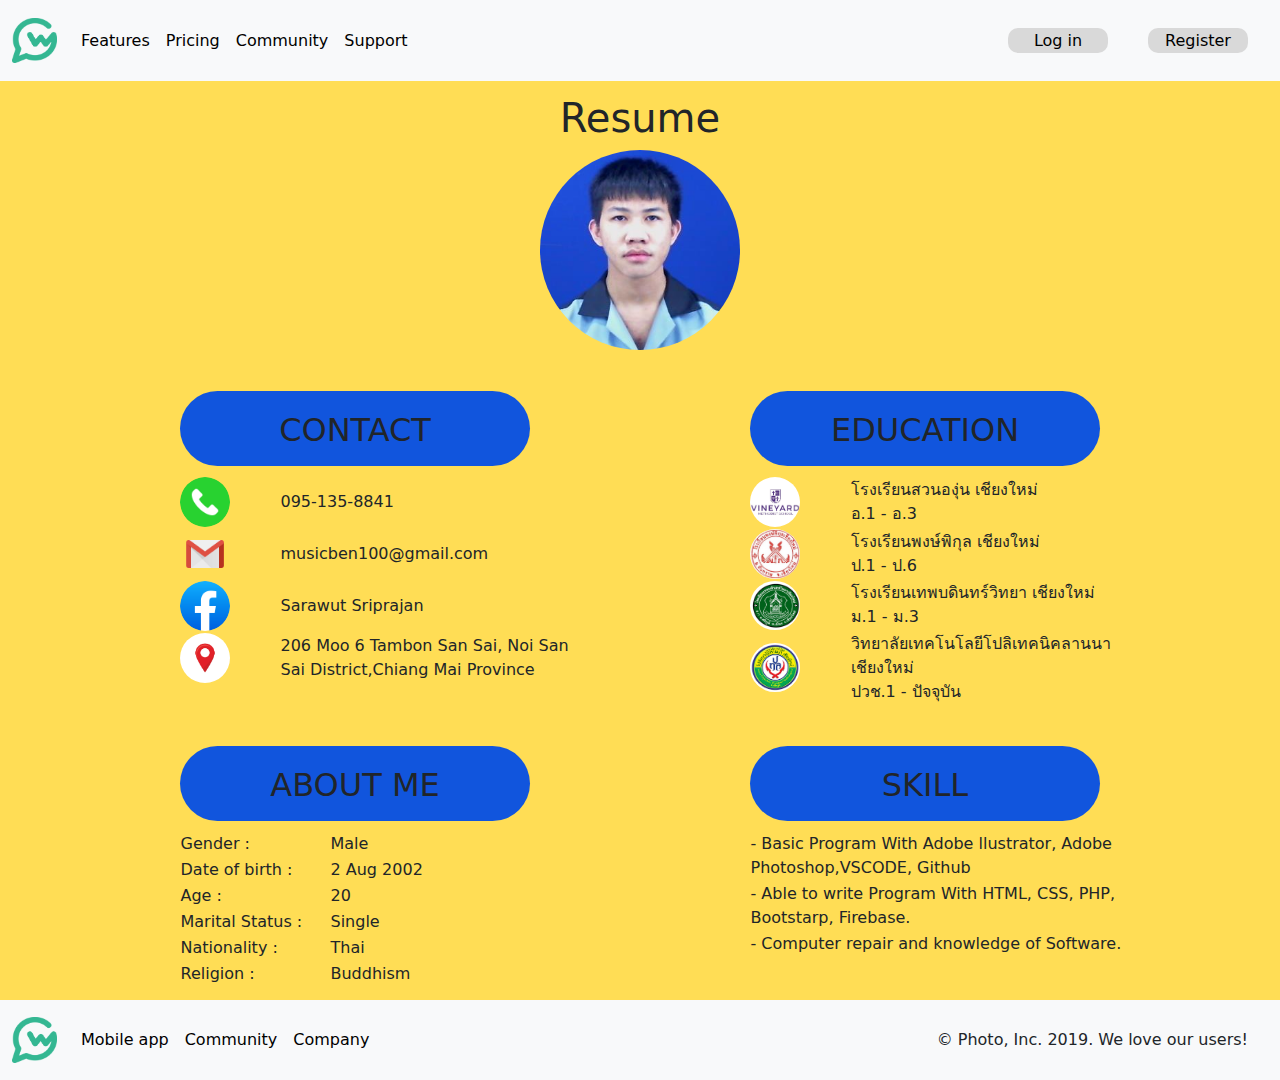
<file: index.html>
<!DOCTYPE html>
<html lang="en">

<head>
    <meta charset="UTF-8">
    <meta http-equiv="X-UA-Compatible" content="IE=edge">
    <meta name="viewport" content="width=device-width, initial-scale=1.0">
    <link rel="stylesheet" href="styleIn.css">
    <!-- Latest compiled and minified CSS -->
    <link href="https://cdn.jsdelivr.net/npm/bootstrap@5.2.3/dist/css/bootstrap.min.css" rel="stylesheet">
    <!-- Latest compiled JavaScript -->
    <script src="https://cdn.jsdelivr.net/npm/bootstrap@5.2.3/dist/js/bootstrap.bundle.min.js"></script>
    <title>Resume</title>
</head>

<body>
    <nav class="navbar navbar-expand-lg bg-light">
        <div class="container-fluid">
            <a class="navbar-brand"><img src="img/logo.png" width="45px"></a>
            <button class="navbar-toggler" type="button" data-bs-toggle="collapse"
                data-bs-target="#navbarSupportedContent" aria-controls="navbarSupportedContent" aria-expanded="false"
                aria-label="Toggle navigation">
                <span class="navbar-toggler-icon"></span>
            </button>
            <div class="collapse navbar-collapse" id="navbarSupportedContent">
                <ul class="navbar-nav me-auto mb-2 mb-lg-0">
                    <li class="nav-item">
                        <a class="nav-link active " href="#Features">Features</a>
                    </li>
                    <li class="nav-item">
                        <a class="nav-link active " href="#Pricing">Pricing</a>
                    </li>
                    <li class="nav-item">
                        <a class="nav-link active " href="#Community">Community</a>
                    </li>
                    <li class="nav-item">
                        <a class="nav-link active " href="#Support">Support</a>
                    </li>
                </ul>
                <ul class="nav navbar-nav navbar-right">
                    <li>
                        <a href="#Log in">
                            <button class="btn-top ">Log in</button>
                        </a>
                    </li>
                    <li>
                        <a href="main.html">
                            <button class="btn-top ">Register</button>
                        </a>
                    </li>
                </ul>
            </div>
        </div>
    </nav>
    <div class="Frame2">
        <h1>Resume</h1>
        <center><img style="border-radius: 50%;" src="img/6439010068.jpg" width="200px" height="200px"></center>
    </div>
    <div class="Frame3">
        <div class="container mt-3">
            <div class="row">
                <div class="col-sm-12 col-lg-6">
                    <center>
                        <h2>CONTACT</h2>
                    </center>
                    <div class="row">
                        <div class="col-sm-1">

                        </div>
                        <div class="col-sm-10">
                            <table>
                                <tbody>
                                    <tr>
                                        <td width="150px"></td>
                                    </tr>
                                    <tr>
                                        <td>
                                            <center>
                                                <img style="border-radius: 50%;" src="img/phone.png" width="50px">
                                            </center>
                                        </td>
                                        <td>095-135-8841</td>
                                    </tr>
                                    <tr>
                                        <td>
                                            <center>
                                                <img style="border-radius: 50%;" src="img/gmail.png" width="50px">
                                            </center>
                                        </td>
                                        <td>musicben100@gmail.com</td>
                                    </tr>
                                    <tr>
                                        <td>
                                            <center>
                                                <img style="border-radius: 50%;" src="img/Facebook.png" width="50px">
                                            </center>
                                        </td>
                                        <td>Sarawut Sriprajan</td>
                                    </tr>
                                    <tr>
                                        <td>
                                            <center>
                                                <img style="border-radius: 50%;" src="img/location.png" width="50px">
                                            </center>
                                        </td>
                                        <td>206 Moo 6 Tambon San Sai, Noi San Sai District,Chiang Mai Province</td>
                                    </tr>
                                </tbody>
                            </table>
                        </div>
                        <div class="col-sm-1">

                        </div>
                    </div>
                </div>
                <div class="col-sm-12 col-lg-6">
                    <center>
                        <h2>EDUCATION</h2>
                    </center>
                    <div class="row">
                        <div class="col-sm-1">

                        </div>
                        <div class="col-sm-10 ">
                            <table>
                                <tbody>
                                    <tr>
                                        <td width="150px"></td>
                                    </tr>
                                    <tr>
                                        <td>
                                            <center>
                                                <img style="border-radius: 50%;" src="img/school1.jpg" width="50px">
                                            </center>
                                        </td>
                                        <td>โรงเรียนสวนองุ่น
                                            เชียงใหม่<br>
                                            อ.1 - อ.3
                                        </td>
                                    </tr>
                                    <tr>
                                        <td>
                                            <center>
                                                <img style="border-radius: 50%;" src="img/school2.jpg" width="50px">
                                            </center>
                                        </td>
                                        <td>โรงเรียนพงษ์พิกุล
                                            เชียงใหม่<br>
                                            ป.1 - ป.6
                                        </td>
                                    </tr>
                                    <tr>
                                        <td>
                                            <center>
                                                <img style="border-radius: 50%;" src="img/school3.jpg" width="50px">
                                            </center>
                                        </td>
                                        <td>
                                            โรงเรียนเทพบดินทร์วิทยา เชียงใหม่<br>
                                            ม.1 - ม.3
                                        </td>
                                    </tr>
                                    <tr>
                                        <td>
                                            <center>
                                                <img style="border-radius: 50%;" src="img/school4.jpg" width="50px">
                                            </center>
                                        </td>
                                        <td>
                                            วิทยาลัยเทคโนโลยีโปลิเทคนิคลานนา เชียงใหม่ <br>
                                            ปวช.1 - ปัจจุบัน
                                        </td>
                                    </tr>
                                </tbody>
                            </table>
                        </div>
                        <div class="col-sm-1">

                        </div>
                    </div>
                </div>
            </div>
        </div>
    </div>
    <div class="Frame3">
        <div class="container mt-3">
            <div class="row">
                <div class="col-sm-12 col-lg-6">
                    <center>
                        <h2>ABOUT ME</h2>
                    </center>
                    <div class="row">
                        <div class="col-sm-1">

                        </div>
                        <div class="col-sm-10">
                            <table>
                                <tbody>
                                    <tr>
                                        <td width="50px"></td>
                                        <td width="150px"></td>
                                    </tr>
                                    <tr>
                                        <td></td>
                                        <td>
                                            Gender :
                                        </td>
                                        <td>
                                            Male
                                        </td>
                                    </tr>
                                    <tr>
                                        <td></td>
                                        <td>
                                            Date of birth :
                                        </td>
                                        <td>
                                            2 Aug 2002
                                        </td>
                                    </tr>
                                    <tr>
                                        <td></td>
                                        <td>
                                            Age :
                                        </td>
                                        <td>
                                            20
                                        </td>
                                    </tr>
                                    <tr>
                                        <td></td>
                                        <td>
                                            Marital Status :
                                        </td>
                                        <td>
                                            Single
                                        </td>
                                    </tr>
                                    <tr>
                                        <td></td>
                                        <td>
                                            Nationality :
                                        </td>
                                        <td>
                                            Thai
                                        </td>
                                    </tr>
                                    <tr>
                                        <td></td>
                                        <td>
                                            Religion :
                                        </td>
                                        <td>
                                            Buddhism
                                        </td>
                                    </tr>
                                </tbody>
                            </table>
                        </div>
                        <div class="col-sm-1">

                        </div>
                    </div>
                </div>
                <div class="col-sm-12 col-lg-6 ">
                    <center>
                        <h2>SKILL</h2>
                    </center>
                    <div class="row">
                        <div class="col-sm-1">

                        </div>
                        <div class="col-sm-10">
                            <table>
                                <tbody>
                                    <tr>
                                        <td width="50px"></td>
                                    </tr>
                                    <tr>
                                        <td></td>
                                        <td>
                                            - Basic Program With Adobe llustrator, Adobe Photoshop,VSCODE, Github
                                        </td>
                                    </tr>
                                    <tr>
                                        <td></td>
                                        <td>
                                            - Able to write Program With HTML, CSS, PHP, Bootstarp, Firebase.
                                        </td>
                                    </tr>
                                    <tr>
                                        <td></td>
                                        <td>
                                            - Computer repair and knowledge of Software.
                                        </td>
                                    </tr>
                                </tbody>
                            </table>
                        </div>
                        <div class="col-sm-1">

                        </div>
                    </div>
                </div>
            </div>
        </div>
    </div>
    <nav class="navbar navbar-expand-lg bg-light">
        <div class="container-fluid">
            <a class="navbar-brand"><img src="img/logo.png" width="45px"></a>
            <ul class="navbar-nav me-auto mb-2 mb-lg-0 navbar-collapse">
                <li class="nav-item">
                    <a class="nav-link active " href="#Mobile app">Mobile app</a>
                </li>
                <li class="nav-item">
                    <a class="nav-link active " href="#Community">Community</a>
                </li>
                <li class="nav-item">
                    <a class="nav-link active " href="#Company">Company</a>
                </li>
            </ul>
            <ul class="footer navbar-nav mb-2 mb-lg-0 navbar-collapse ">
                <li>
                    <a>
                        © Photo, Inc. 2019. We love our users!
                    </a>
                </li>
            </ul>
        </div>
    </nav>

</body>

</html>
</file>
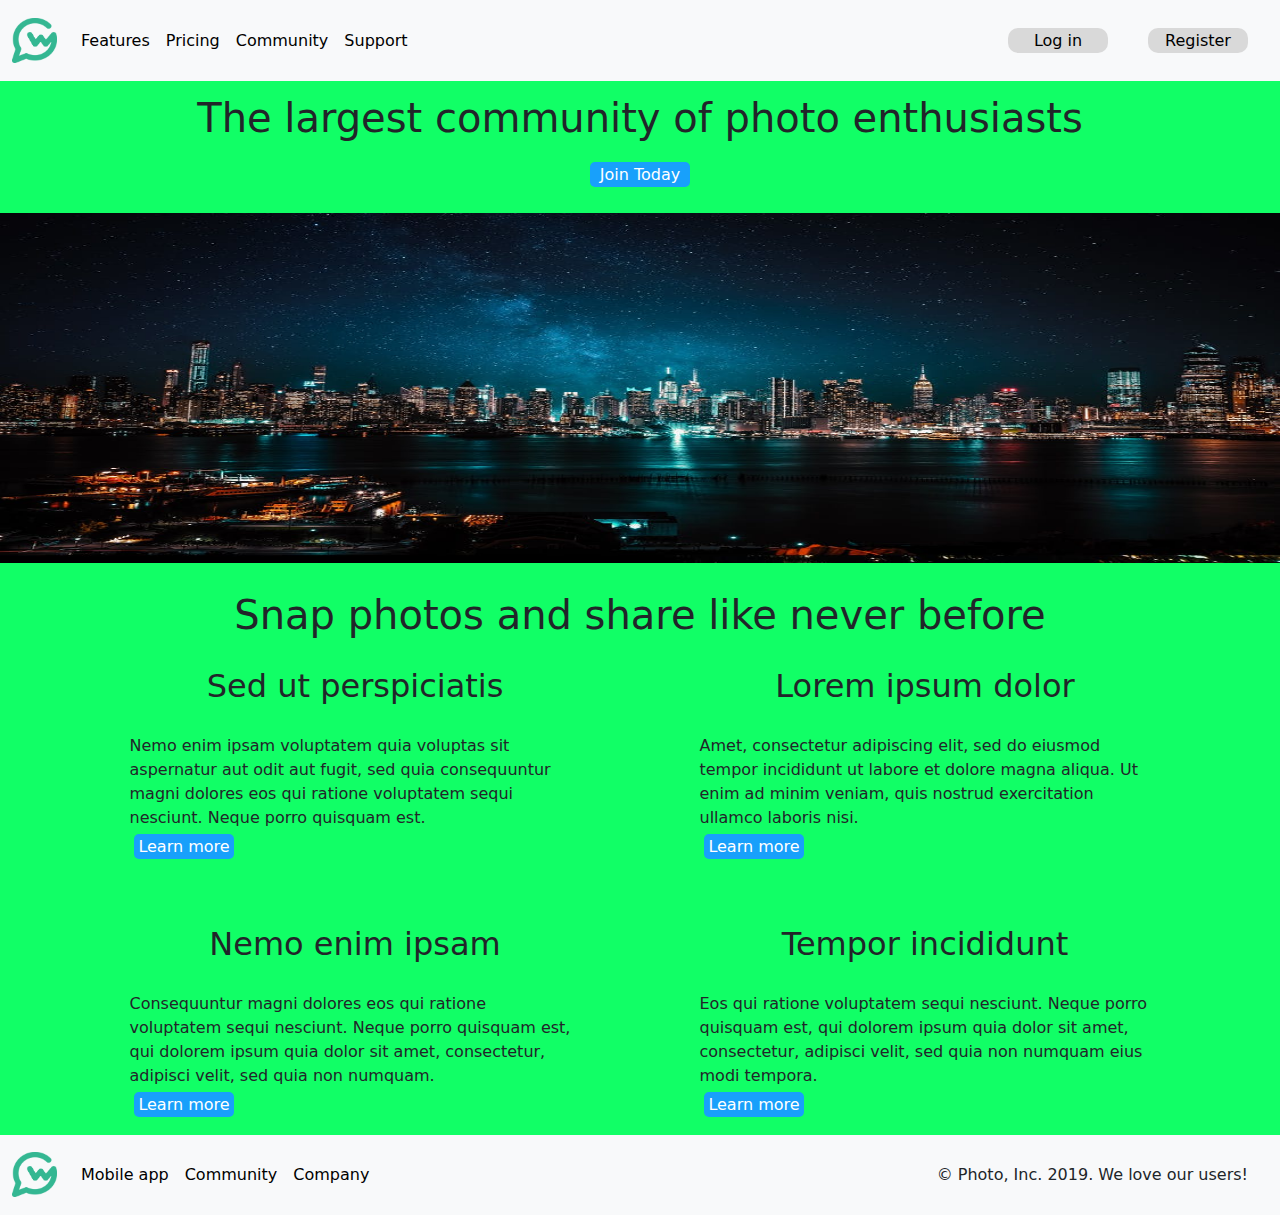
<file: main.html>
<!DOCTYPE html>
<html lang="en">

<head>
    <meta charset="UTF-8">
    <meta http-equiv="X-UA-Compatible" content="IE=edge">
    <meta name="viewport" content="width=device-width, initial-scale=1.0">
    <link rel="stylesheet" href="styleMa.css">
    <!-- Latest compiled and minified CSS -->
    <link href="https://cdn.jsdelivr.net/npm/bootstrap@5.2.3/dist/css/bootstrap.min.css" rel="stylesheet">
    <!-- Latest compiled JavaScript -->
    <script src="https://cdn.jsdelivr.net/npm/bootstrap@5.2.3/dist/js/bootstrap.bundle.min.js"></script>
    <title>Main</title>
</head>

<body>
    <nav class="navbar navbar-expand-lg bg-light">
        <div class="container-fluid">
            <a class="navbar-brand"><img src="img/logo.png" width="45px"></a>
            <button class="navbar-toggler" type="button" data-bs-toggle="collapse"
                data-bs-target="#navbarSupportedContent" aria-controls="navbarSupportedContent" aria-expanded="false"
                aria-label="Toggle navigation">
                <span class="navbar-toggler-icon"></span>
            </button>
            <div class="collapse navbar-collapse" id="navbarSupportedContent">
                <ul class="navbar-nav me-auto mb-2 mb-lg-0">
                    <li class="nav-item">
                        <a class="nav-link active " href="#Features">Features</a>
                    </li>
                    <li class="nav-item">
                        <a class="nav-link active " href="#Pricing">Pricing</a>
                    </li>
                    <li class="nav-item">
                        <a class="nav-link active " href="#Community">Community</a>
                    </li>
                    <li class="nav-item">
                        <a class="nav-link active " href="#Support">Support</a>
                    </li>
                </ul>
                <ul class="nav navbar-nav navbar-right">
                    <li>
                        <a href="index.html">
                            <button class="btn-top ">Log in</button>
                        </a>
                    </li>
                    <li>
                        <a href="#Register">
                            <button class="btn-top ">Register</button>
                        </a>
                    </li>
                </ul>
            </div>
        </div>
    </nav>
    <div class="Frame2">
        <h1>The largest community of photo enthusiasts</h1>
        <center><button type="button" class="w3-btn">Join Today</button></center>
    </div>
    <center><img src="img/bg.jpeg" width="100%" height="350px"></center>
    <div class="Frame3">
        <div class="container mt-3">
            <center>
                <h1>Snap photos and share like never before</h1>
            </center>
            <div class="row">
                <div class="col-sm-6">
                    <center>
                        <h2>Sed ut perspiciatis</h2>
                    </center>
                    <div class="row">
                        <div class="col-sm-1">

                        </div>
                        <div class="col-sm-10">
                            Nemo enim ipsam voluptatem quia voluptas sit aspernatur aut odit aut fugit, sed quia
                            consequuntur magni dolores eos qui ratione voluptatem sequi nesciunt. Neque porro quisquam
                            est.
                            <br><button type="button" class="w3-btn">Learn more</button>
                        </div>
                        <div class="col-sm-1">

                        </div>
                    </div>
                </div>
                <div class="col-sm-6">
                    <center>
                        <h2>Lorem ipsum dolor</h2>
                    </center>
                    <div class="row">
                        <div class="col-sm-1">

                        </div>
                        <div class="col-sm-10">
                            Amet, consectetur adipiscing elit, sed do eiusmod tempor incididunt ut labore et dolore
                            magna aliqua. Ut enim ad minim veniam, quis nostrud exercitation ullamco laboris nisi.
                            <br><button type="button" class="w3-btn">Learn more</button>
                        </div>
                        <div class="col-sm-1">

                        </div>
                    </div>
                </div>
            </div>
        </div>
    </div>
    <div class="Frame3">
        <div class="container mt-3">
            <div class="row">
                <div class="col-sm-6">
                    <center>
                        <h2>Nemo enim ipsam</h2>
                    </center>
                    <div class="row">
                        <div class="col-sm-1">

                        </div>
                        <div class="col-sm-10">
                            Consequuntur magni dolores eos qui ratione voluptatem sequi nesciunt. Neque porro quisquam
                            est, qui dolorem ipsum quia dolor sit amet, consectetur, adipisci velit, sed quia non
                            numquam.<br><button type="button" class="w3-btn">Learn more</button>
                        </div>
                        <div class="col-sm-1">

                        </div>
                    </div>
                </div>
                <div class="col-sm-6">
                    <center>
                        <h2>Tempor incididunt</h2>
                    </center>
                    <div class="row">
                        <div class="col-sm-1">

                        </div>
                        <div class="col-sm-10">
                            Eos qui ratione voluptatem sequi nesciunt. Neque porro quisquam est, qui dolorem ipsum quia
                            dolor sit amet, consectetur, adipisci velit, sed quia non numquam eius modi tempora.
                            <br><button type="button" class="w3-btn">Learn more</button>
                        </div>
                        <div class="col-sm-1">

                        </div>
                    </div>
                </div>
            </div>
        </div>
    </div>
    <nav class="navbar navbar-expand-lg bg-light">
        <div class="container-fluid">
            <a class="navbar-brand"><img src="img/logo.png" width="45px"></a>

            <ul class="navbar-nav me-auto mb-2 mb-lg-0 navbar-collapse">
                <li class="nav-item">
                    <a class="nav-link active " href="#Mobile app">Mobile app</a>
                </li>
                <li class="nav-item">
                    <a class="nav-link active " href="#Community">Community</a>
                </li>
                <li class="nav-item">
                    <a class="nav-link active " href="#Company">Company</a>
                </li>
            </ul>
            <ul class="footer navbar-nav mb-2 mb-lg-0 navbar-collapse ">
                <li>
                    <a>
                        © Photo, Inc. 2019. We love our users!
                    </a>
                </li>
            </ul>
        </div>
    </nav>

</body>

</html>
</file>
<file: styleIn.css>
body {
    margin: 0;
    padding: 0;
}

.Frame2 {
    margin: 0;
    padding: 1%;
    background-color: #FFDD55;
}

.Frame3 {
    margin: 0;
    padding: 1%;
    background-color: #FFDD55;
}

.btn-top {
    background-color: #D9D9D9;
    color: black;
    border: 0px solid black;
    height: 25px;
    width: 100px;
    border-radius: 10px;
}

h1 {
    font-size: 75px;
    text-align: center;
}

h2 {
    padding: 20px;
    background-color: #1155DD;
    color: black;
    border: 0px solid black;
    text-align: center;
    font-size: 40px;
    height: 75px;
    width: 350px;
    border-radius: 100px;
}

li a {
    display: block;
    color: #000000;
    padding: 20px;
    text-align: center;
    text-decoration: none;
}

.footer {
    justify-content: end;
}
</file>
<file: styleMa.css>
body {
    margin: 0;
    padding: 0;
}

.Frame2 {
    margin: 0;
    padding: 1%;
    background-color: #11FF66;
}

.Frame3 {
    margin: 0;
    padding: 1%;
    background-color: #11FF66;
}

.btn-top {
    background-color: #D9D9D9;
    color: black;
    border: 0px solid black;
    height: 25px;
    width: 100px;
    border-radius: 10px;
}

.w3-btn {
    margin: 1%;
    padding: 0;
    background-color: #18A0FB;
    color: white;
    border: 0px solid white;
    height: 25px;
    width: 100px;
    border-radius: 5px;
}

h1 {
    font-size: 75px;
    text-align: center;
    margin: 0;
}

h2 {
    padding: 20px;
    color: black;
    border: 0px solid black;
    text-align: center;
    font-size: 40px;
}

li a {
    display: block;
    color: #000000;
    padding: 20px;
    text-align: center;
    text-decoration: none;
}

.footer {
    justify-content: end;
}
</file>
